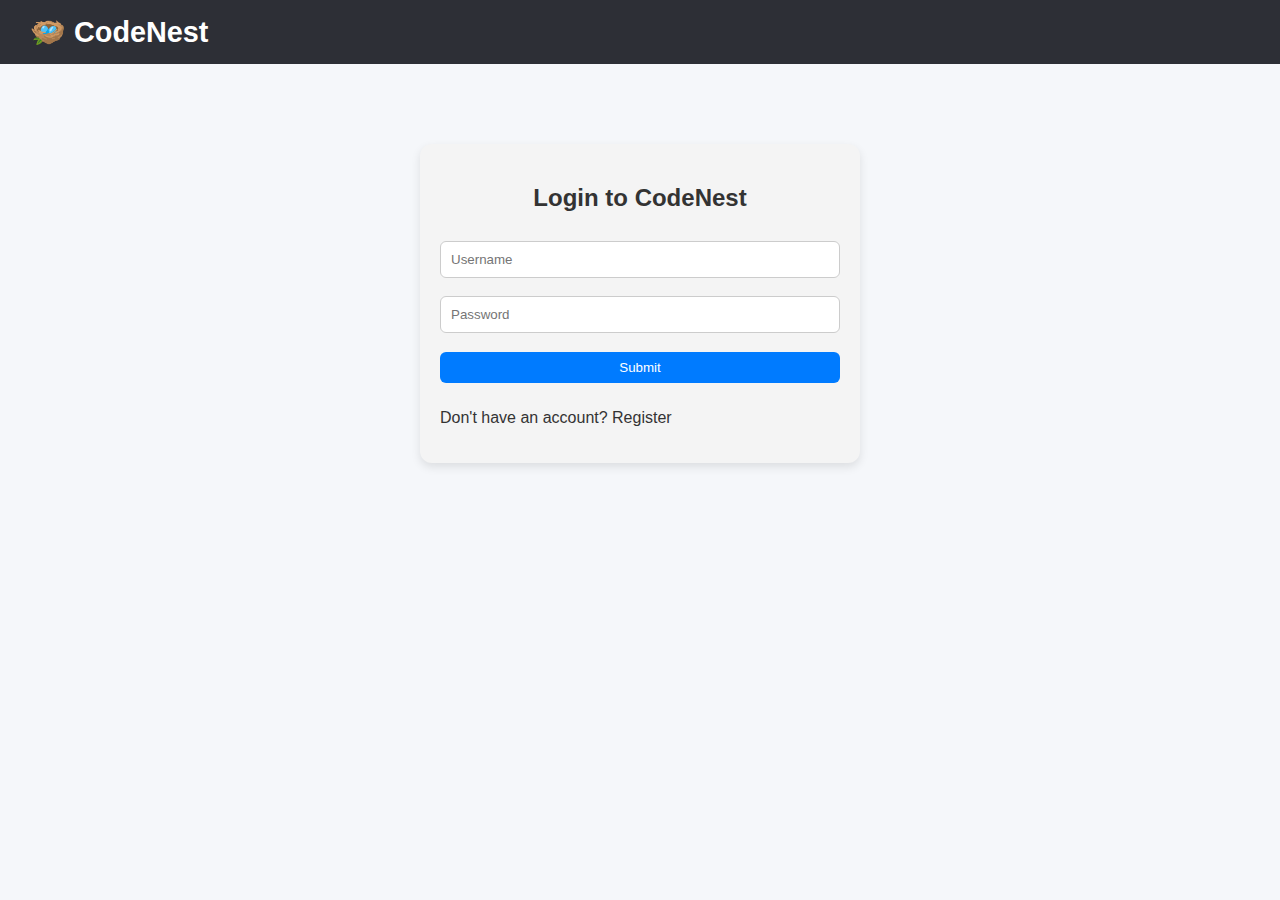
<file: PBA-2/index.html>
<!DOCTYPE html>
<html lang="en">
<head>
  <meta charset="UTF-8">
  <title>CodeNest</title>
  <link rel="stylesheet" href="styles/style.css">
  <script src="scripts/auth.js"></script>
  <link rel="stylesheet" href="styles/footer.css">
  <script>
    function handleSearch(event) {
      if (event.key === 'Enter') {
        const query = event.target.value.trim();
        if (query) {
          window.location.href = `search.html?query=${encodeURIComponent(query)}`;
        }
      }
    }
  </script>
</head>
<body onload="checkLogin()">
  <header class="index-header">
    <div class="logo">🪺 CodeNest</div>
    <input 
      type="text" 
      placeholder="Search topic..." 
      class="search-bar" 
      onkeypress="handleSearch(event)">
    <div class="profile" onclick="window.location.href='profile.html'">👤</div>
  </header>

  <div class="Theory">
    <h2>What is CodeNest?</h2>
    <p>CodeNest is a platform designed to help you learn programming languages and web development technologies in an interactive way. Whether you're a beginner or looking to enhance your skills, CodeNest has something for everyone.</p>
    <p>We offer a variety of topics including HTML, CSS, JavaScript, and more. Each topic is designed to provide you with the knowledge and skills you need to succeed in your coding journey.</p>
    <p>Join us today and start your learning adventure!</p>
  </div> 

  <main>
    <h2>What do you want to start learning?</h2>
    <div class="topic-buttons">
      <a href="htmllec.html"><div class="topic"><img src="https://assets.onecompiler.app/436w5wsnq/43esnttq2/html1.png"></div></a>
      <a href="css.html"><div class="topic"><img src="https://assets.onecompiler.app/436w5wsnq/43esnttq2/Screenshot%202025-04-14%20at%202.42.32%E2%80%AFPM.png"></div></a>
      <a href="js.html"><div class="topic"><img src="https://assets.onecompiler.app/436w5wsnq/43esz3mt6/Screenshot%202025-04-14%20at%205.12.29%E2%80%AFPM.png"></div></a>
    </div>

    

    <div class="reviews-section">
      <h2>What Our Users Say</h2>
      <div class="reviews-container">
        <div class="review">
          <p>"CodeNest is amazing! I learned so much in just a few weeks."</p>
          <p><strong>- Alice</strong></p>
        </div>
        <div class="review">
          <p>"The interactive lessons are very engaging and easy to follow."</p>
          <p><strong>- Bob</strong></p>
        </div>
        <div class="review">
          <p>"I love the clean design and the variety of topics available."</p>
          <p><strong>- Charlie</strong></p>
        </div>
        <div class="review">
          <p>"CodeNest helped me land my first job as a web developer!"</p>
          <p><strong>- Diana</strong></p>
        </div>
      </div>
    </div>
  </main>

  <footer>
    <div class="footer-content">
      <div class="footer-section">
        <h3>About CodeNest</h3>
        <p>CodeNest is your go-to platform for learning web development and programming interactively. Join us and start your coding journey today!</p>
      </div>
      <div class="footer-section">
        <h3>Contact Us</h3>
        <p>Email: support@codenest.com</p>
        <p>Phone: +1-234-567-890</p>
      </div>
      <div class="footer-section">
        <h3>Follow Us</h3>
        <div class="social-icons">
          <a href="https://facebook.com" target="_blank">Facebook</a> |
          <a href="https://twitter.com" target="_blank">Twitter</a> |
          <a href="https://instagram.com" target="_blank">Instagram</a>
        </div>
      </div>
    </div>
    <div class="footer-bottom">
      <p>&copy; 2025 CodeNest. All rights reserved.</p>
    </div>
  </footer>
</body>
</html>
</file>
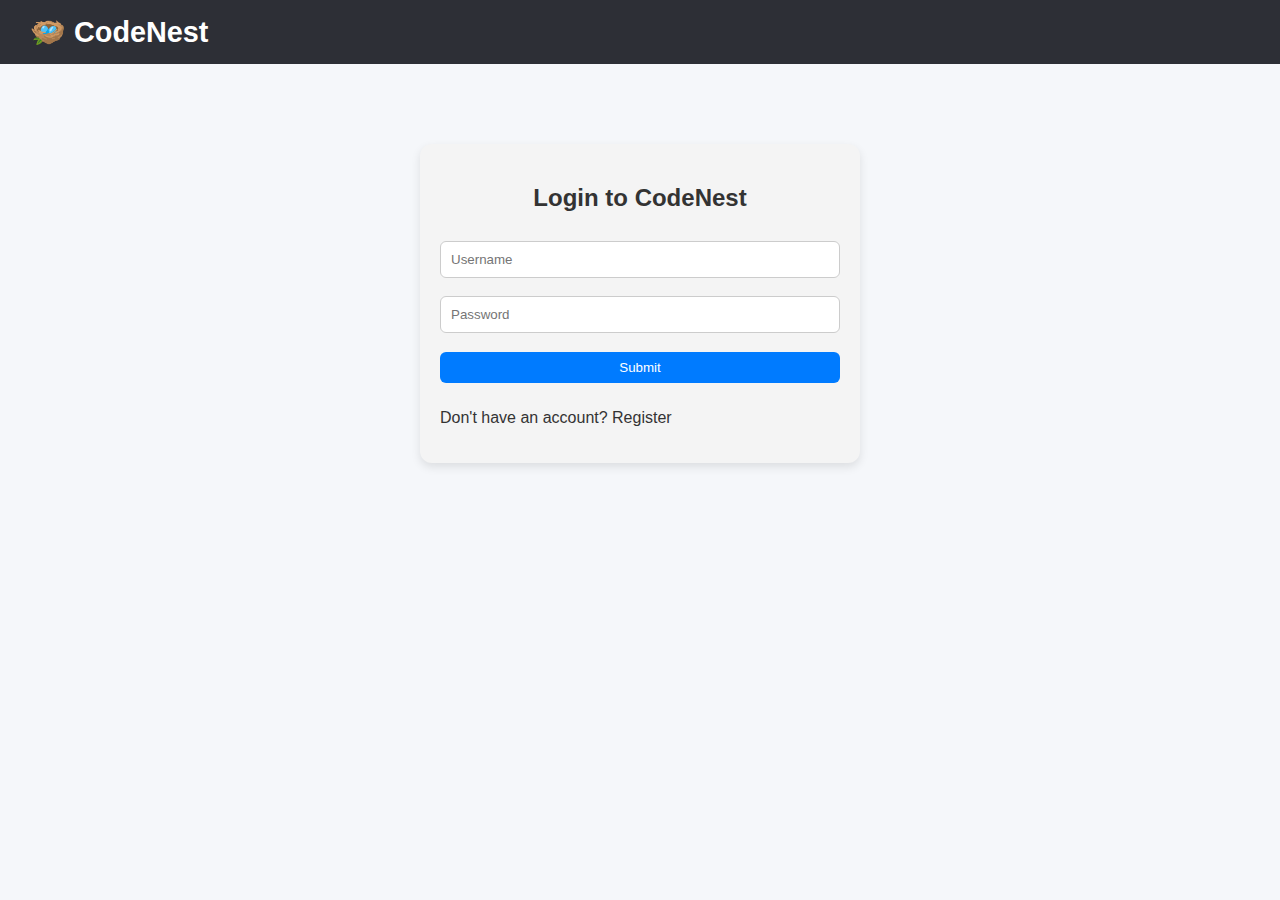
<file: PBA-2/PBA-2 V2/index.html>
<!DOCTYPE html>
<html lang="en">
<head>
  <meta charset="UTF-8">
  <meta name="viewport" content="width=device-width, initial-scale=1.0">
  <title>CodeNest</title>
  <link rel="stylesheet" href="styles/style.css">
  <script src="scripts/auth.js"></script>
  <link rel="stylesheet" href="styles/footer.css">

  <script>
    function handleSearch(event) {
      if (event.key === 'Enter') {
        const query = event.target.value.trim();
        if (query) {
          window.location.href = `search.html?query=${encodeURIComponent(query)}`;
        }
      }
    }
  </script>
</head>

<body onload="checkLogin()">
  <header class="index-header">
    <div class="logo">🪺 CodeNest</div>
    <div class="login" onclick="window.location.href='login.html'">Login</div>
    <div class="profile" onclick="window.location.href='profile.html'">👤</div>
    </header>
    
    <header>
    <input 
      type="text" 
      placeholder="Search topic..." 
      class="search-bar" 
      onkeypress="handleSearch(event)">
  </header>
  
  <style>
    .search-bar {
      display: block;
      margin: 0 auto;
      padding: 10px;
      width: 45%;
    }
    .index-header{
      padding-top: 30px;
    }
  </style>

  <div class="Theory">
    <h2>What is CodeNest?</h2>
    <p>CodeNest is a platform designed to help you learn programming languages and web development technologies in an interactive way. Whether you're a beginner or looking to enhance your skills, CodeNest has something for everyone.</p>
    <p>We offer a variety of topics including HTML, CSS, JavaScript, and more. Each topic is designed to provide you with the knowledge and skills you need to succeed in your coding journey.</p>
    <p>Join us today and start your learning adventure!</p>
  </div> 

  <main>
    <h2>What do you want to start learning?</h2>
    <div class="topic-buttons">
      <a href="htmllec.html"><div class="topic"><img src="https://assets.onecompiler.app/436w5wsnq/43esnttq2/html1.png" alt="topic"></div></a>
      <a href="css.html"><div class="topic"><img src="https://assets.onecompiler.app/436w5wsnq/43esnttq2/Screenshot%202025-04-14%20at%202.42.32%E2%80%AFPM.png" alt="topic"></div></a>
      <a href="js.html"><div class="topic"><img src="https://assets.onecompiler.app/436w5wsnq/43esz3mt6/Screenshot%202025-04-14%20at%205.12.29%E2%80%AFPM.png" alt="topic"></div></a>
    </div>

    

    <div class="reviews-section">
      <h2>What Our Users Say</h2>
      <div class="reviews-container">
        <div class="review">
          <p>"CodeNest is amazing! I learned so much in just a few weeks."</p>
          <p><strong>- Alice</strong></p>
        </div>
        <div class="review">
          <p>"The interactive lessons are very engaging and easy to follow."</p>
          <p><strong>- Bob</strong></p>
        </div>
        <div class="review">
          <p>"I love the clean design and the variety of topics available."</p>
          <p><strong>- Charlie</strong></p>
        </div>
        <div class="review">
          <p>"CodeNest helped me land my first job as a web developer!"</p>
          <p><strong>- Diana</strong></p>
        </div>
      </div>
    </div>
  </main>

  <footer>
    <div class="footer-content">
      <div class="footer-section">
        <h3>About CodeNest</h3>
        <p>CodeNest is your go-to platform for learning web development and programming interactively. Join us and start your coding journey today!</p>
      </div>
      <div class="footer-section">
        <h3>Contact Us</h3>
        <p>Email: support@codenest.com</p>
        <p>Phone: +1-234-567-890</p>
      </div>
      <div class="footer-section">
        <h3>Follow Us</h3>
        <div class="social-icons">
          <a href="https://facebook.com" target="_blank" rel="noopener">Facebook</a> |
          <a href="https://twitter.com" target="_blank" rel="noopener">Twitter</a> |
          <a href="https://instagram.com" target="_blank" rel="noopener">Instagram</a>
        </div>
      </div>
    </div>
    <div class="footer-bottom">
      <p>&copy; 2025 CodeNest. All rights reserved.</p>
    </div>
  </footer>
</body>
</html>
</file>
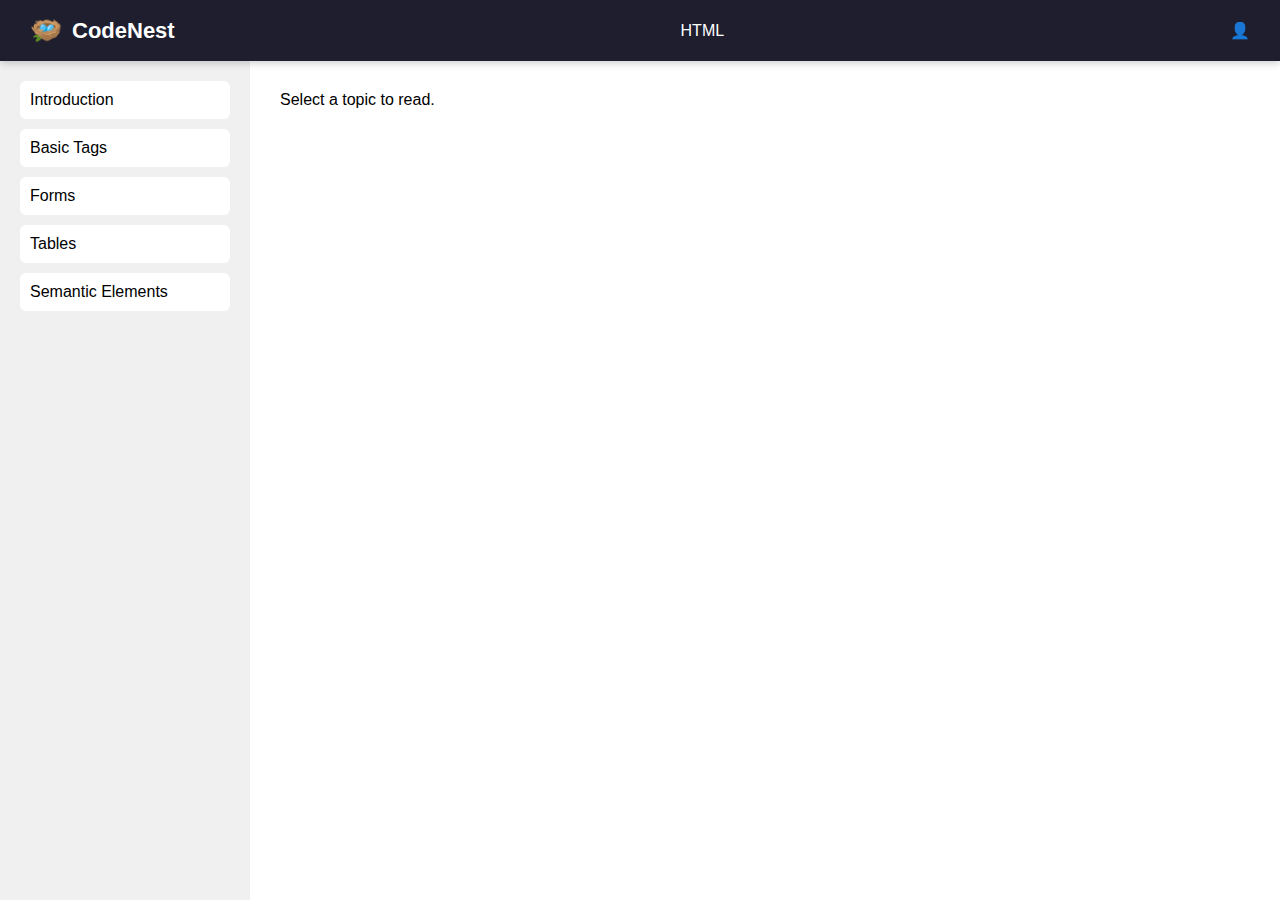
<file: PBA-2/htmllec.html>
<!DOCTYPE html>
<html lang="en">
<head>
  <meta charset="UTF-8">
  <title>Learn HTML - CodeNest</title>
  <link rel="stylesheet" href="styles/topicStyles.css">
</head>
<body>
  <header class="main-header">
    <a href="index.html" class="logo">
      <span class="logo-icon">🪺</span>
      <span class="logo-text">CodeNest</span>
    </a>
    <div class="title">HTML</div>
    <div class="profile">👤</div>
  </header>

  <div class="main-content">
  <div class="sidebar">
    <ul>
      <li onclick="loadTopic('intro_html')">Introduction</li>
      <li onclick="loadTopic('tags_html')">Basic Tags</li>
      <li onclick="loadTopic('forms_html')">Forms</li>
      <li onclick="loadTopic('tables_html')">Tables</li>
      <li onclick="loadTopic('semantic_html')">Semantic Elements</li>
    </ul>
  </div>

  <div class="content" id="contentArea">
    <p>Select a topic to read.</p>
  </div>

</div>

  <script src="scripts/topicData.js"></script>
  <script src="scripts/topicLoader.js"></script>
</body>
</html>
</file>
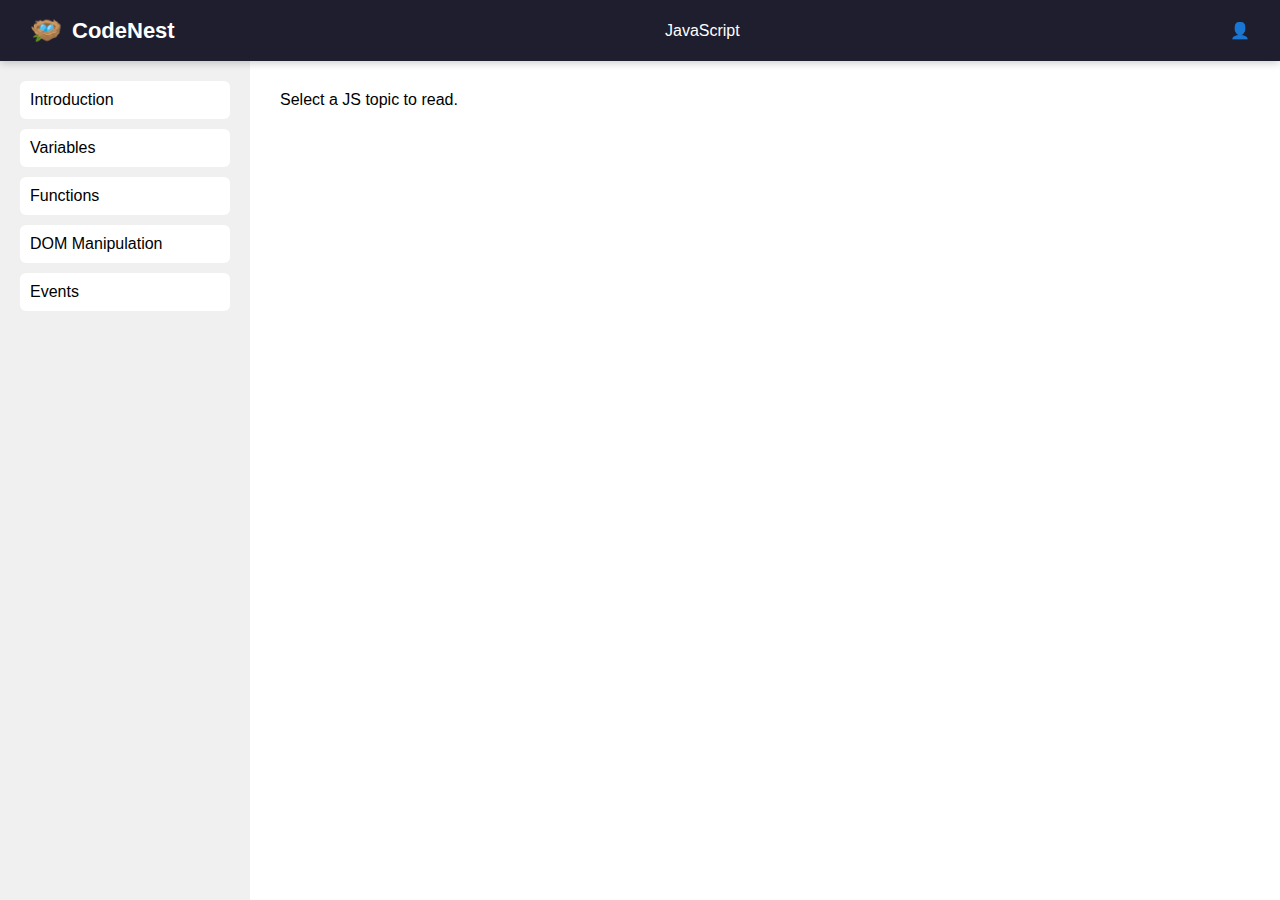
<file: PBA-2/js.html>
<!DOCTYPE html>
<html lang="en">
<head>
  <meta charset="UTF-8">
  <title>Learn JavaScript - CodeNest</title>
  <link rel="stylesheet" href="styles/topicStyles.css">
</head>
<body>
  <header class="main-header">
    <a href="index.html" class="logo">
      <span class="logo-icon">🪺</span>
      <span class="logo-text">CodeNest</span>
    </a>
    <div class="title">JavaScript</div>
    <div class="profile">👤</div>
  </header>

  <div class="main-content">
  <div class="sidebar">
    <ul>
      <li onclick="loadTopic('intro')">Introduction</li>
      <li onclick="loadTopic('variables')">Variables</li>
      <li onclick="loadTopic('functions')">Functions</li>
      <li onclick="loadTopic('dom')">DOM Manipulation</li>
      <li onclick="loadTopic('events')">Events</li>
    </ul>
  </div>

  <div class="content" id="contentArea">
    <p>Select a JS topic to read.</p>
  </div>

</div>

  <script src="scripts/topicData.js"></script>
  <script src="scripts/topicLoader.js"></script>
</body>
</html>
</file>
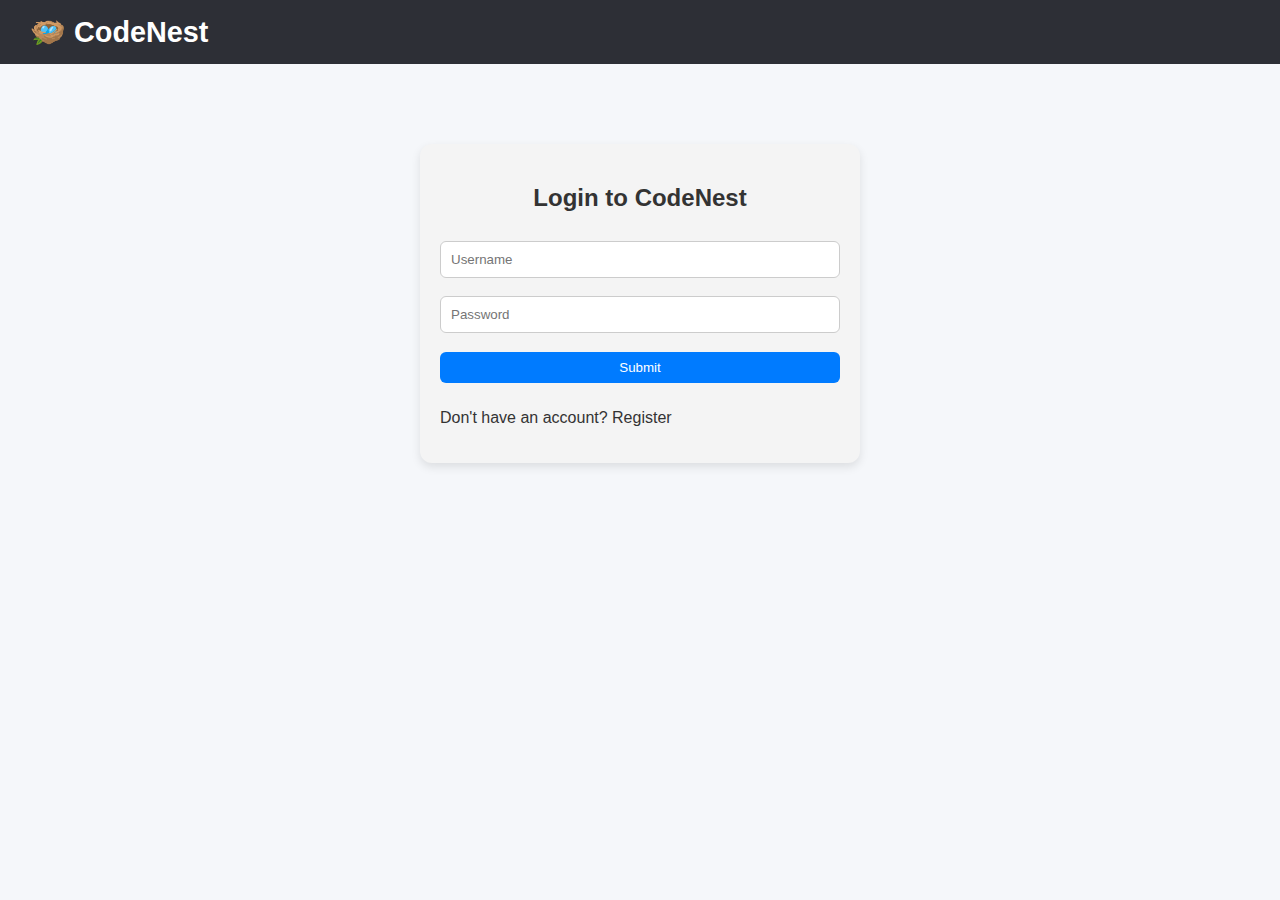
<file: PBA-2/login.html>
<!DOCTYPE html>
<html lang="en">
<head>
  <meta charset="UTF-8">
  <title>Login | CodeNest</title>
  <link rel="stylesheet" href="styles/style.css">
  <script src="scripts/auth.js"></script>
</head>
<body>

  <!-- Header -->
  <header>
    <div class="logo">🪺 CodeNest</div>
  </header>

  <div class="auth-container">
    <h2 id="formTitle">Login to CodeNest</h2>
    <form onsubmit="handleSubmit(event)">
      <input type="text" id="name" placeholder="Name" style="display:none;">
      <input type="email" id="email" placeholder="Email" style="display:none;">
      <input type="text" id="username" placeholder="Username" required>
      <input type="password" id="password" placeholder="Password" required>
      <button type="submit">Submit</button>
    </form>
    <p id="toggleForm" onclick="toggleMode()">Don't have an account? Register</p>
  </div>

  <script>
    let isRegister = false;

    function toggleMode() {
      isRegister = !isRegister;
      document.getElementById('formTitle').innerText = isRegister ? "Register on CodeNest" : "Login to CodeNest";
      document.getElementById('toggleForm').innerText = isRegister ? "Already have an account? Login" : "Don't have an account? Register";
      document.getElementById('name').style.display = isRegister ? "block" : "none";
      document.getElementById('email').style.display = isRegister ? "block" : "none";
    }

    function handleSubmit(e) {
      e.preventDefault();
      const name = document.getElementById('name').value;
      const email = document.getElementById('email').value;
      const username = document.getElementById('username').value;
      const password = document.getElementById('password').value;

      if (isRegister) {
        if (register(name, email, username, password)) {
          window.location.href = "index.html";
        }
      } else {
        if (login(username, password)) {
          window.location.href = "index.html";
        }
      }
    }
  </script>
</body>
</html>
</file>
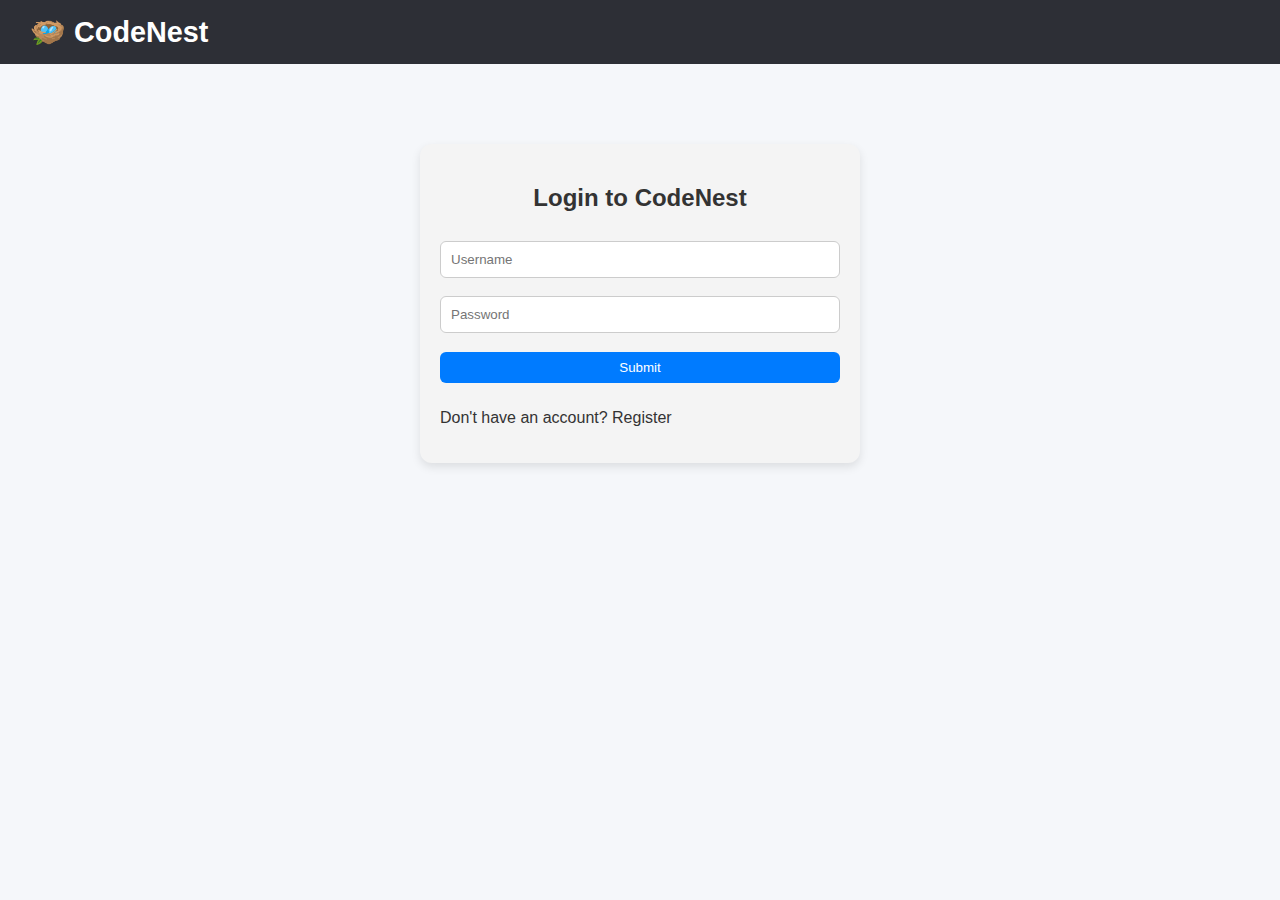
<file: PBA-2/profile.html>
<!DOCTYPE html>
<html lang="en">
<head>
  <meta charset="UTF-8">
  <title>Profile | CodeNest</title>
  <link rel="stylesheet" href="styles/style.css">
  <script src="scripts/auth.js"></script>
</head>
<body onload="loadProfile()">

  <!-- Header -->
  <header>
    <div class="logo">🪺 CodeNest</div>
    <input type="text" placeholder="Search topic..." class="search-bar">
    <div class="profile" onclick="window.location.href='profile.html'">👤</div>
  </header>

  <div class="profile-page">
    <button class="back-button" onclick="window.history.back()">← Back</button>
    <div class="profile-card">
      <h2>User Profile</h2>
      <input type="password" placeholder="Enter your password to view details" id="verifyPass">
      <button onclick="unlockProfile()">Unlock</button>

      <div id="profileInfo" style="display:none;">
        <img src="https://via.placeholder.com/150" alt="Profile Picture" class="profile-picture">
        <p><strong>Name:</strong> <span id="name"></span></p>
        <p><strong>Email:</strong> <span id="email"></span></p>
        <p><strong>Username:</strong> <span id="username"></span></p>
        <button onclick="logout()">Logout</button>
      </div>
    </div>
  </div>

  <script>
    function loadProfile() {
      if (!getCurrentUser()) window.location.href = 'login.html';
    }

    function unlockProfile() {
      const enteredPass = document.getElementById('verifyPass').value;
      if (validatePassword(enteredPass)) {
        const user = getCurrentUser();
        document.getElementById('name').innerText = user.name;
        document.getElementById('email').innerText = user.email;
        document.getElementById('username').innerText = user.username;
        document.getElementById('profileInfo').style.display = 'block';
      } else {
        alert("Incorrect password!");
      }
    }
  </script>
</body>
</html>
</file>
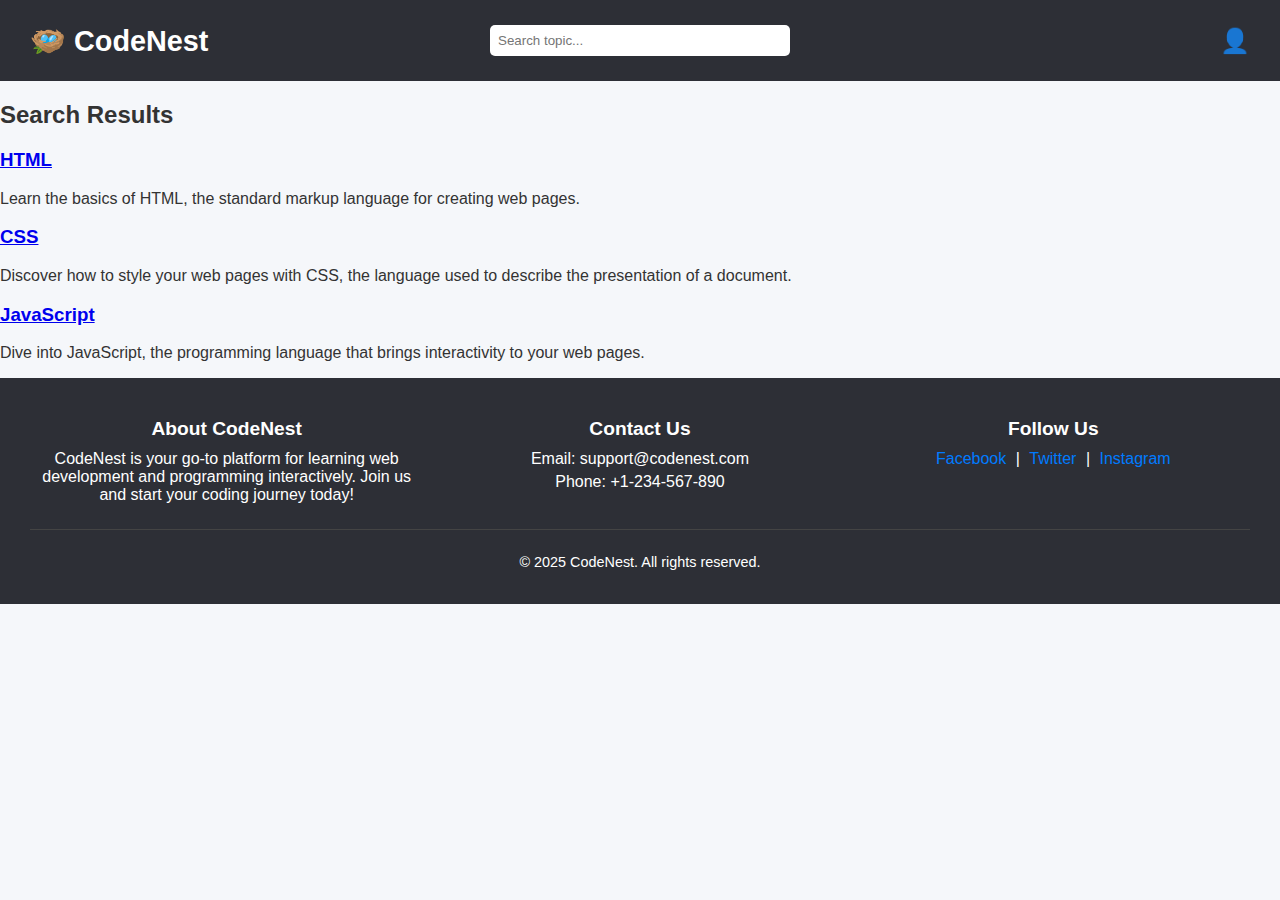
<file: PBA-2/search.html>
<!DOCTYPE html>
<html lang="en">
<head>
  <meta charset="UTF-8">
  <title>CodeNest</title>
  <link rel="stylesheet" href="styles/style.css">
  <script src="scripts/auth.js"></script>
  <link rel="stylesheet" href="styles/footer.css">
</head>

    <header class="index-header">
      <div class="logo">🪺 CodeNest</div>
      <input type="text" placeholder="Search topic..." class="search-bar">
      <div class="profile" onclick="window.location.href='profile.html'">👤</div>
    </header>

<body>

    <div class = "search-results" id="search-results">
        <h2>Search Results</h2>
        
        <div class="result-item">
            <h3><a href="htmllec.html">HTML</a></h3>
            <p>Learn the basics of HTML, the standard markup language for creating web pages.</p>
        </div>
        <div class="result-item">
            <h3><a href="css.html">CSS</a></h3>
            <p>Discover how to style your web pages with CSS, the language used to describe the presentation of a document.</p>
        </div>
        <div class="result-item">
            <h3><a href="js.html">JavaScript</a></h3>
            <p>Dive into JavaScript, the programming language that brings interactivity to your web pages.</p>
        </div>
        

    <footer>
        <div class="footer-content">
          <div class="footer-section">
            <h3>About CodeNest</h3>
            <p>CodeNest is your go-to platform for learning web development and programming interactively. Join us and start your coding journey today!</p>
          </div>
          <div class="footer-section">
            <h3>Contact Us</h3>
            <p>Email: support@codenest.com</p>
            <p>Phone: +1-234-567-890</p>
          </div>
          <div class="footer-section">
            <h3>Follow Us</h3>
            <div class="social-icons">
              <a href="https://facebook.com" target="_blank">Facebook</a> |
              <a href="https://twitter.com" target="_blank">Twitter</a> |
              <a href="https://instagram.com" target="_blank">Instagram</a>
            </div>
          </div>
        </div>
        <div class="footer-bottom">
          <p>&copy; 2025 CodeNest. All rights reserved.</p>
        </div>
      </footer>
    </body>
    <script>
      document.addEventListener('DOMContentLoaded', () => {
        const urlParams = new URLSearchParams(window.location.search);
        const query = urlParams.get('query')?.toLowerCase();
    
        if (query) {
          const results = document.querySelectorAll('.result-item');
          let hasResults = false;
    
          results.forEach(result => {
            const title = result.querySelector('h3').textContent.toLowerCase();
            const description = result.querySelector('p').textContent.toLowerCase();
    
            if (title.includes(query) || description.includes(query)) {
              result.style.display = 'block';
              hasResults = true;
            } else {
              result.style.display = 'none';
            }
          });
    
          if (!hasResults) {
            document.getElementById('search-results').innerHTML = `
              <h2>No results found for "${query}"</h2>
            `;
          }
        }
      });
    </script>
</html>
</file>
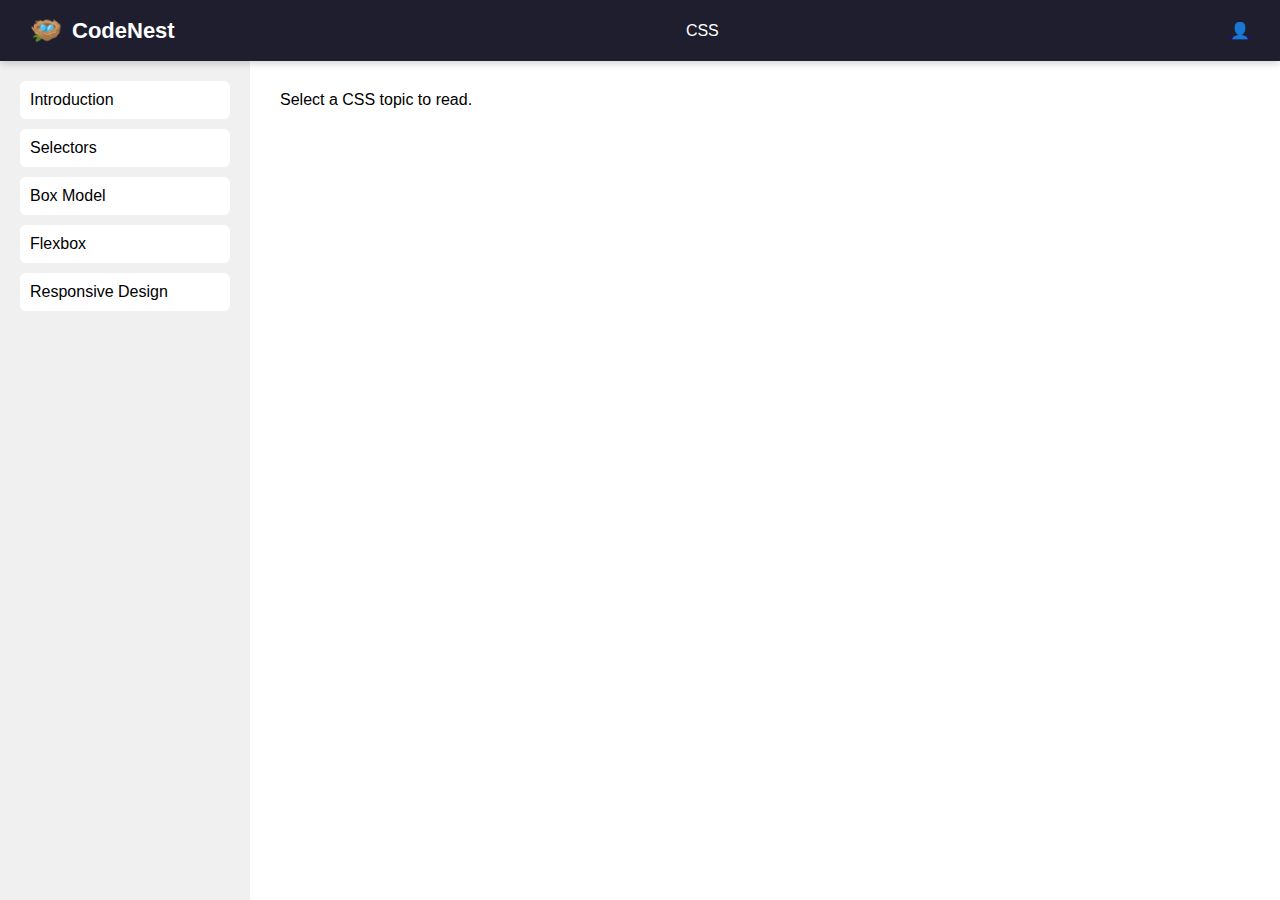
<file: PBA-2/PBA-2 V2/css.html>
<!DOCTYPE html>
<html lang="en">
<head>
  <meta charset="UTF-8">
  <meta name="viewport" content="width=device-width, initial-scale=1.0">
  <title>Learn CSS - CodeNest</title>
  <link rel="stylesheet" href="styles/topicStyles.css">
</head>
<body>
  <header class="main-header">
    <a href="index.html" class="logo">
      <span class="logo-icon">🪺</span>
      <span class="logo-text">CodeNest</span>
    </a>
    <div class="title">CSS</div>
    <a href="profile.html" class="profile">👤</a>
  </header>

  <div class="main-content">
  <div class="sidebar">
    <ul>
      <li onclick="loadTopic('intro_css')">Introduction</li>
      <li onclick="loadTopic('selectors_css')">Selectors</li>
      <li onclick="loadTopic('boxmodel_css')">Box Model</li>
      <li onclick="loadTopic('flexbox_css')">Flexbox</li>
      <li onclick="loadTopic('media_css')">Responsive Design</li>
    </ul>
  </div>

  <div class="content" id="contentArea">
    <p>Select a CSS topic to read.</p>
  </div>

</div>

  <script src="scripts/topicData.js"></script>
  <script src="scripts/topicLoader.js"></script>
</body>
</html>
</file>
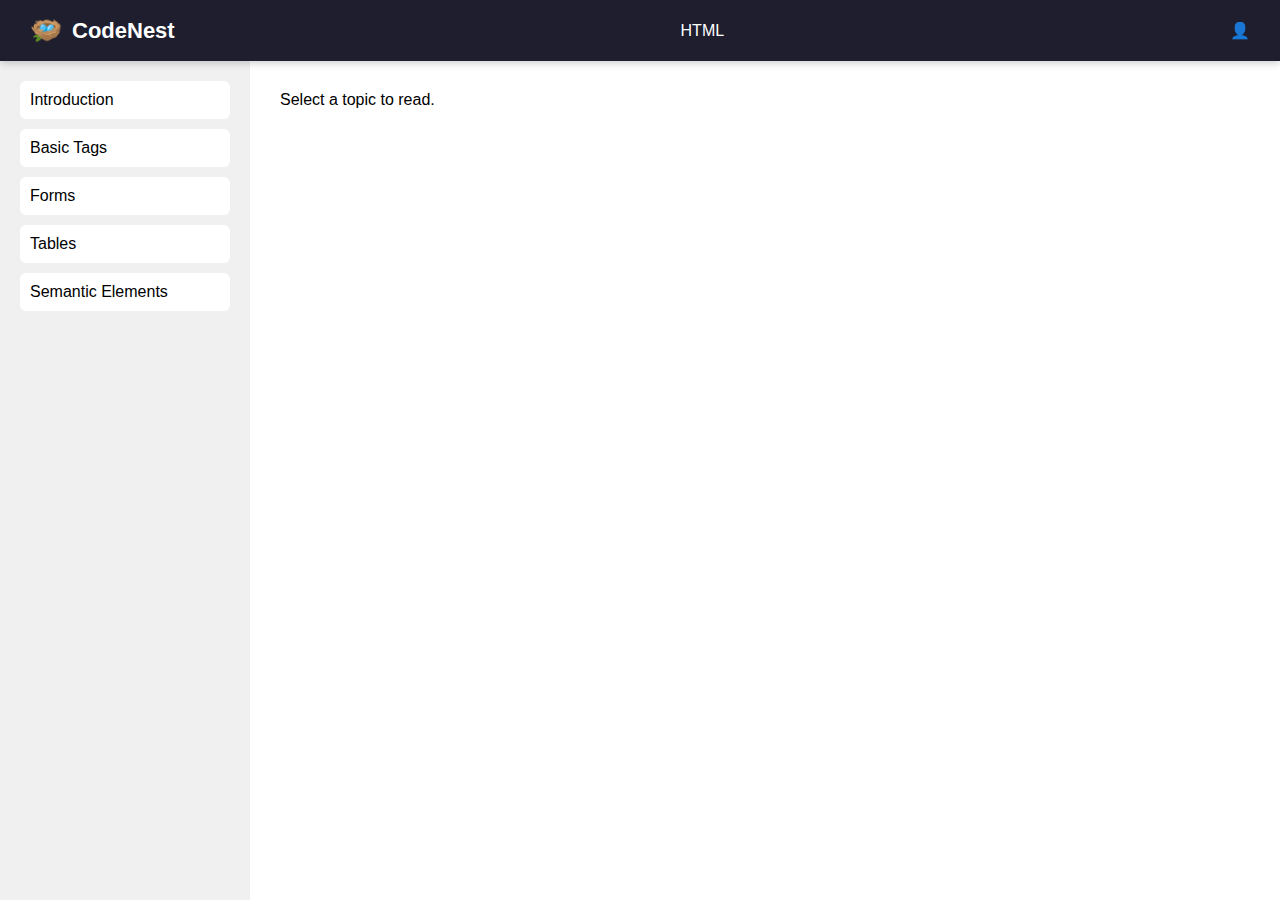
<file: PBA-2/PBA-2 V2/htmllec.html>
<!DOCTYPE html>
<html lang="en">
<head>
  <meta charset="UTF-8">
  <meta name="viewport" content="width=device-width, initial-scale=1.0">
  <title>Learn HTML - CodeNest</title>
  <link rel="stylesheet" href="styles/topicStyles.css">
</head>
<body>
  <header class="main-header">
    <a href="index.html" class="logo">
      <span class="logo-icon">🪺</span>
      <span class="logo-text">CodeNest</span>
    </a>
    <div class="title">HTML</div>
    <div class="profile">👤</div>
  </header>

  <div class="main-content">
  <div class="sidebar">
    <ul>
      <li onclick="loadTopic('intro_html')">Introduction</li>
      <li onclick="loadTopic('tags_html')">Basic Tags</li>
      <li onclick="loadTopic('forms_html')">Forms</li>
      <li onclick="loadTopic('tables_html')">Tables</li>
      <li onclick="loadTopic('semantic_html')">Semantic Elements</li>
    </ul>
  </div>

  <div class="content" id="contentArea">
    <p>Select a topic to read.</p>
  </div>

</div>

  <script src="scripts/topicData.js"></script>
  <script src="scripts/topicLoader.js"></script>
</body>
</html>
</file>
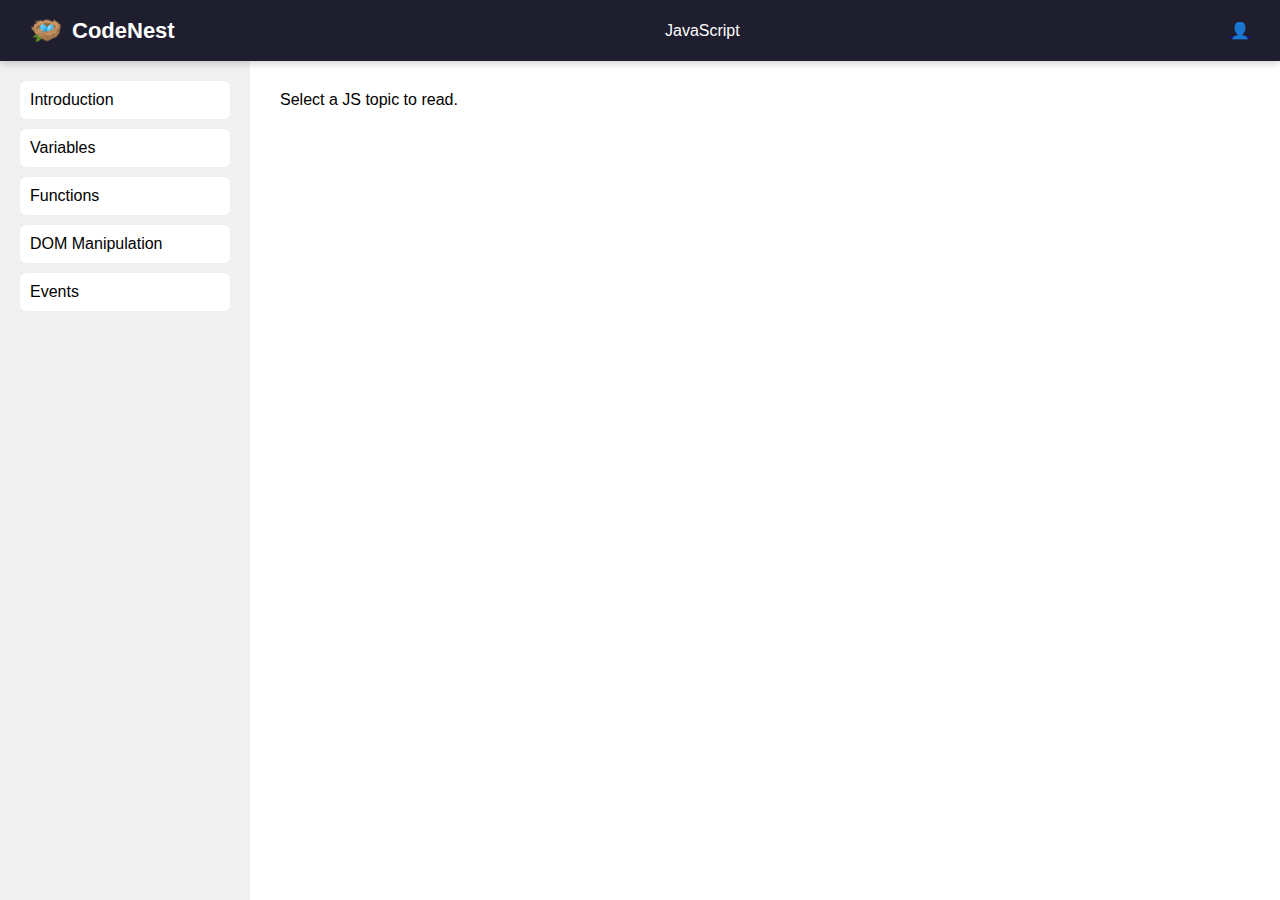
<file: PBA-2/PBA-2 V2/js.html>
<!DOCTYPE html>
<html lang="en">
<head>
  <meta charset="UTF-8">
  <meta name="viewport" content="width=device-width, initial-scale=1.0">
  <title>Learn JavaScript - CodeNest</title>
  <link rel="stylesheet" href="styles/topicStyles.css">
</head>
<body>
  <header class="main-header">
    <a href="index.html" class="logo">
      <span class="logo-icon">🪺</span>
      <span class="logo-text">CodeNest</span>
    </a>
    <div class="title">JavaScript</div>
    <a href="profile.html" class="profile">👤</a>
  </header>

  <div class="main-content">
  <div class="sidebar">
    <ul>
      <li onclick="loadTopic('intro')">Introduction</li>
      <li onclick="loadTopic('variables')">Variables</li>
      <li onclick="loadTopic('functions')">Functions</li>
      <li onclick="loadTopic('dom')">DOM Manipulation</li>
      <li onclick="loadTopic('events')">Events</li>
    </ul>
  </div>

  <div class="content" id="contentArea">
    <p>Select a JS topic to read.</p>
  </div>

</div>

  <script src="scripts/topicData.js"></script>
  <script src="scripts/topicLoader.js"></script>
</body>
</html>
</file>
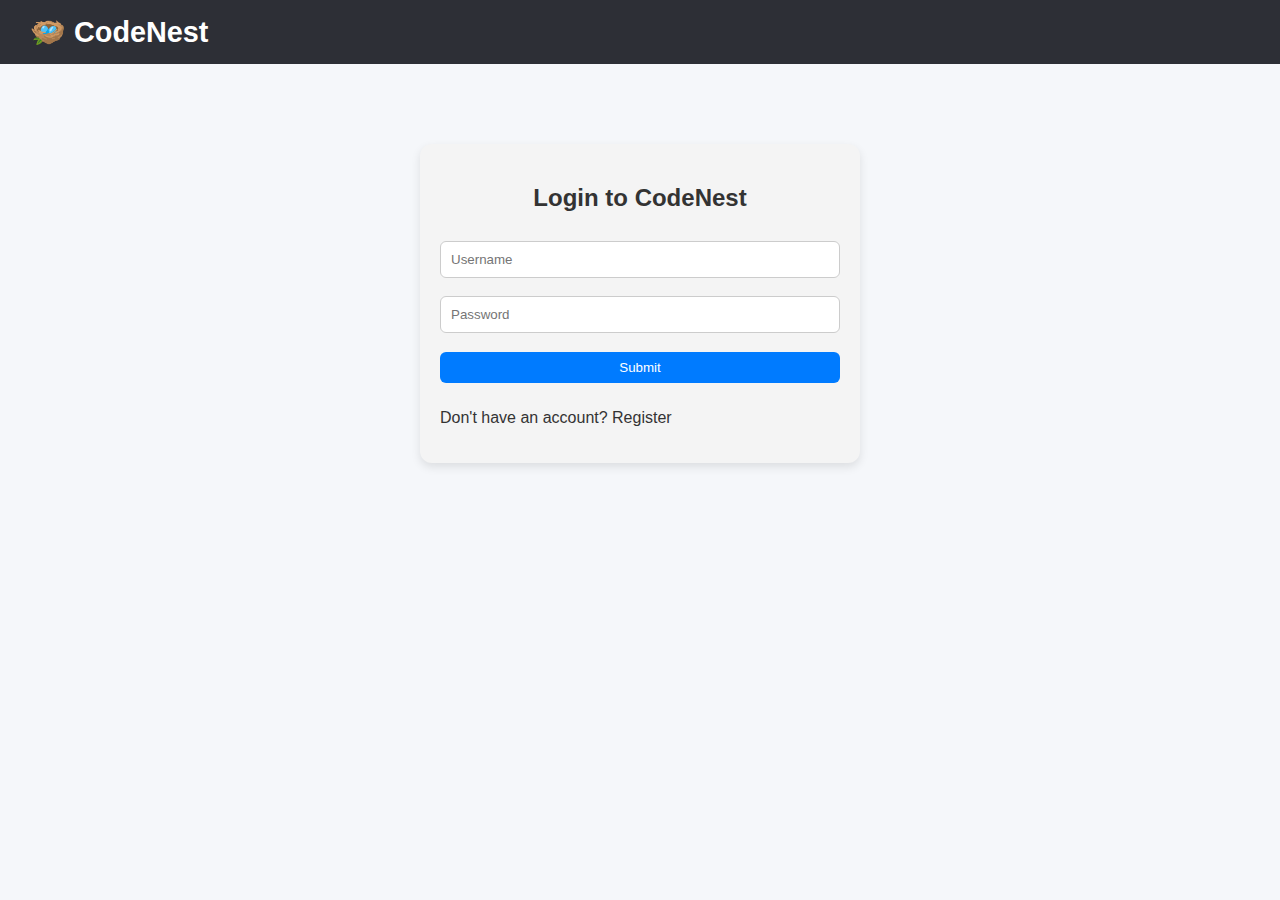
<file: PBA-2/PBA-2 V2/login.html>
<!DOCTYPE html>
<html lang="en">
<head>
  <meta charset="UTF-8">
  <meta name="viewport" content="width=device-width, initial-scale=1.0">
  <title>Login | CodeNest</title>
  <link rel="stylesheet" href="styles/style.css">
  <script src="scripts/auth.js"></script>
</head>
<body>

  <!-- Header -->
  <header>
    <div class="logo">🪺 CodeNest</div>
  </header>

  <div class="auth-container">
    <h2 id="formTitle">Login to CodeNest</h2>
    <form onsubmit="handleSubmit(event)">
      <input type="text" id="name" placeholder="Name" class="hidden">
      <input type="email" id="email" placeholder="Email" class="hidden">
      <input type="text" id="username" placeholder="Username" required>
      <input type="password" id="password" placeholder="Password" required>
      <button type="submit">Submit</button>
    </form>
    <p id="toggleForm" onclick="toggleMode()">Don't have an account? Register</p>
  </div>

  <style>
  .hidden {
    display: none;
  }
</style>

  <script>
    let isRegister = false;

    function toggleMode() {
      isRegister = !isRegister;
      document.getElementById('formTitle').innerText = isRegister ? "Register on CodeNest" : "Login to CodeNest";
      document.getElementById('toggleForm').innerText = isRegister ? "Already have an account? Login" : "Don't have an account? Register";
      document.getElementById('name').style.display = isRegister ? "block" : "none";
      document.getElementById('email').style.display = isRegister ? "block" : "none";
    }

    function handleSubmit(e) {
      e.preventDefault();
      const name = document.getElementById('name').value;
      const email = document.getElementById('email').value;
      const username = document.getElementById('username').value;
      const password = document.getElementById('password').value;

      if (isRegister) {
        if (register(name, email, username, password)) {
          window.location.href = "index.html";
        }
      } else {
        if (login(username, password)) {
          window.location.href = "index.html";
        }
      }
    }
  </script>
</body>
</html>
</file>
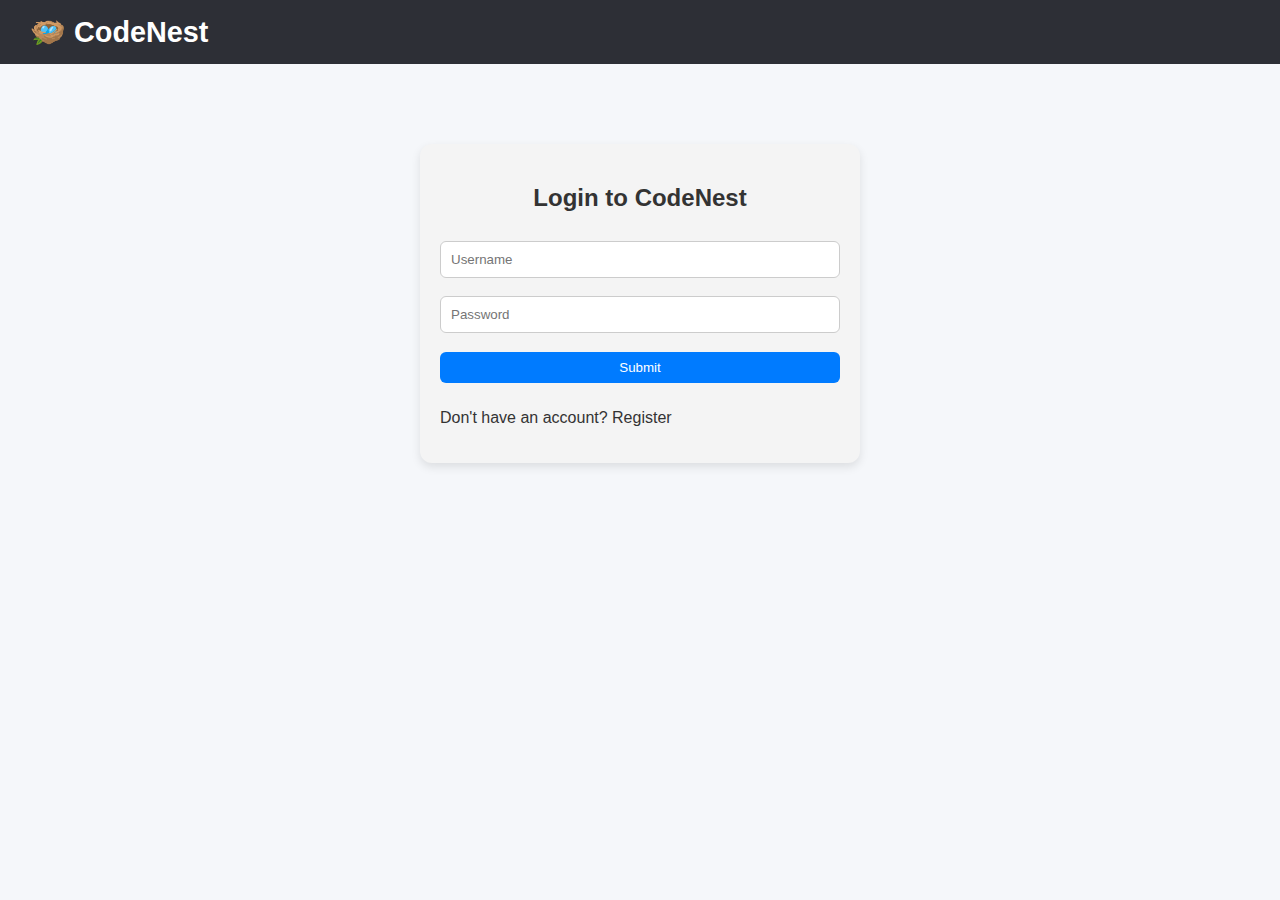
<file: PBA-2/PBA-2 V2/profile.html>
<!DOCTYPE html>
<html lang="en">
<head>
  <meta charset="UTF-8">
  <meta name="viewport" content="width=device-width, initial-scale=1.0">
  <title>Profile | CodeNest</title>
  <link rel="stylesheet" href="styles/style.css">
  <script src="scripts/auth.js"></script>
</head>
<body onload="loadProfile()">

  <!-- Header -->
  <header>
    <div class="logo">🪺 CodeNest</div>
    
    
  </header>

  <div class="profile-page">
    <button class="back-button" onclick="window.history.back()">← Back</button>
    <div class="profile-card">
      <h2>User Profile</h2>
      <input type="password" placeholder="Enter your password to view details" id="verifyPass">
      <button onclick="unlockProfile()">Unlock</button>

      <div id="profileInfo" class="hidden">
        <img src="https://via.placeholder.com/150" alt="Profile Picture" class="profile-picture">
        <p><strong>Name:</strong> <span id="name"></span></p>
        <p><strong>Email:</strong> <span id="email"></span></p>
        <p><strong>Username:</strong> <span id="username"></span></p>
        <button onclick="logout()">Logout</button>
      </div>
    </div>
  </div>

  <style>
    .hidden {
      display: none;
    }
  </style>

  <script>
    function loadProfile() {
      if (!getCurrentUser()) window.location.href = 'login.html';
    }

    function unlockProfile() {
      const enteredPass = document.getElementById('verifyPass').value;
      if (validatePassword(enteredPass)) {
        const user = getCurrentUser();
        document.getElementById('name').innerText = user.name;
        document.getElementById('email').innerText = user.email;
        document.getElementById('username').innerText = user.username;
        document.getElementById('profileInfo').style.display = 'block';
      } else {
        alert("Incorrect password!");
      }
    }
  </script>
</body>
</html>
</file>
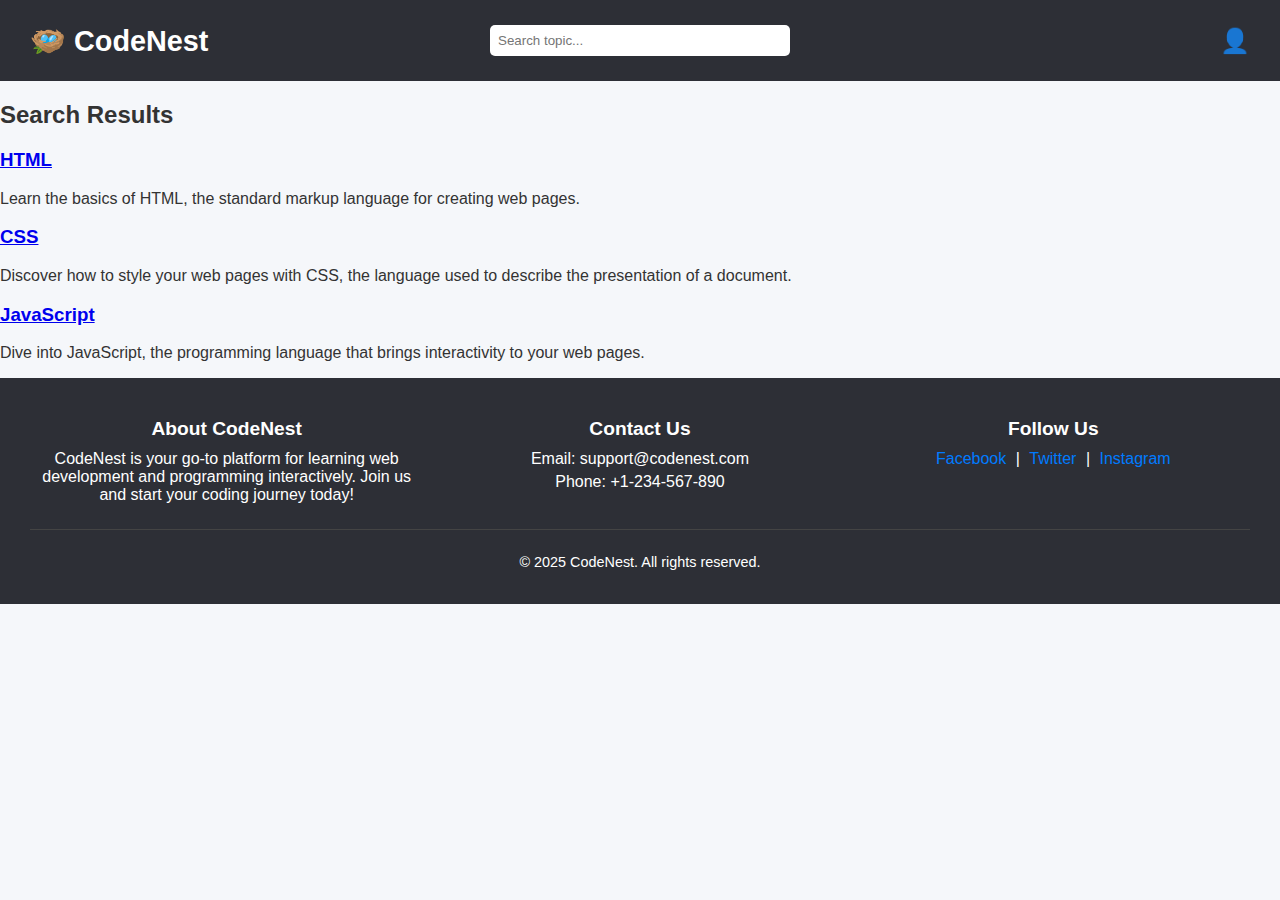
<file: PBA-2/PBA-2 V2/search.html>
<!DOCTYPE html>
<html lang="en">
<head>
  <meta charset="UTF-8">
  <meta name="viewport" content="width=device-width, initial-scale=1.0">
  <title>CodeNest</title>
  <link rel="stylesheet" href="styles/style.css">
  <script src="scripts/auth.js"></script>
  <link rel="stylesheet" href="styles/footer.css">
</head>

    <header class="index-header">
      <div class="logo">🪺 CodeNest</div>
      <input type="text" placeholder="Search topic..." class="search-bar">
      <div class="profile" onclick="window.location.href='profile.html'">👤</div>
    </header>

<body>

    <div class = "search-results" id="search-results">
        <h2>Search Results</h2>
        
        <div class="result-item">
            <h3><a href="htmllec.html">HTML</a></h3>
            <p>Learn the basics of HTML, the standard markup language for creating web pages.</p>
        </div>
        <div class="result-item">
            <h3><a href="css.html">CSS</a></h3>
            <p>Discover how to style your web pages with CSS, the language used to describe the presentation of a document.</p>
        </div>
        <div class="result-item">
            <h3><a href="js.html">JavaScript</a></h3>
            <p>Dive into JavaScript, the programming language that brings interactivity to your web pages.</p>
        </div>
        

    <footer>
        <div class="footer-content">
          <div class="footer-section">
            <h3>About CodeNest</h3>
            <p>CodeNest is your go-to platform for learning web development and programming interactively. Join us and start your coding journey today!</p>
          </div>
          <div class="footer-section">
            <h3>Contact Us</h3>
            <p>Email: support@codenest.com</p>
            <p>Phone: +1-234-567-890</p>
          </div>
          <div class="footer-section">
            <h3>Follow Us</h3>
            <div class="social-icons">
              <a href="https://facebook.com" target="_blank" rel="noopener">Facebook</a> |
              <a href="https://twitter.com" target="_blank" rel="noopener">Twitter</a> |
              <a href="https://instagram.com" target="_blank" rel="noopener">Instagram</a>
            </div>
          </div>
        </div>
        <div class="footer-bottom">
          <p>&copy; 2025 CodeNest. All rights reserved.</p>
        </div>
      </footer>
    </body>
    <script>
      document.addEventListener('DOMContentLoaded', () => {
        const urlParams = new URLSearchParams(window.location.search);
        const query = urlParams.get('query')?.toLowerCase();
    
        if (query) {
          const results = document.querySelectorAll('.result-item');
          let hasResults = false;
    
          results.forEach(result => {
            const title = result.querySelector('h3').textContent.toLowerCase();
            const description = result.querySelector('p').textContent.toLowerCase();
    
            if (title.includes(query) || description.includes(query)) {
              result.style.display = 'block';
              hasResults = true;
            } else {
              result.style.display = 'none';
            }
          });
    
          if (!hasResults) {
            document.getElementById('search-results').innerHTML = `
              <h2>No results found for "${query}"</h2>
            `;
          }
        }
      });
    </script>
</html>
</file>
<file: PBA-2/styles/style.css>
body {
    margin: 0;
    font-family: 'Segoe UI', sans-serif;
    background: #f5f7fa;
    color:#333 ;
  }
  
  header {
    background: #2d2f36;
    color: white;
    display: flex;
    justify-content: space-between;
    padding: 15px 30px;
    align-items: center;
  }
  
  header.index-header {
    display: flex;
    justify-content: center;
    align-items: center;
    position: relative;
  }
  
  header.index-header .logo {
    position: absolute;
    left: 30px;
  }
  
  header.index-header .profile {
    position: absolute;
    right: 30px;
  }
  
  .logo {
    font-size: 1.8em;
    font-weight: bold;
  }
  
  .search-bar {
    padding: 8px;
    width: 300px;
    border-radius: 5px;
    border: none;
    justify-content: center;
  }
  
  .profile {
    font-size: 1.5em;
    cursor: pointer;
  }
  
  main {
    text-align: center;
    padding: 40px;
  }
  
  .topic-buttons {
    display: flex;
    justify-content: center;
    gap: 40px;
    flex-wrap: wrap; /* Allow wrapping for smaller screens */
  }
  
  .topic {
    width: 150px;
    height: 200px; /* Ensure equal height */
    background: white;
    border-radius: 12px;
    box-shadow: 0 5px 10px rgba(0,0,0,0.1);
    padding: 15px;
    cursor: pointer;
    transition: 0.3s;
    display: flex;
    flex-direction: column;
    justify-content: center;
    align-items: center;
  }
  
  .topic:hover {
    transform: translateY(-5px);
  }
  
  .topic img {
    width: 100px;
    height: 100px;
    object-fit: contain; /* Maintain aspect ratio */
  }
  
  .auth-body {
    display: flex;
    justify-content: center;
    align-items: center;
    height: 100vh;
    background: #eef2f5;
  }
  
  .auth-container, .profile-page {
    max-width: 400px;
    margin: 80px auto;
    padding: 20px;
    background: #f4f4f4;
    border-radius: 12px;
    box-shadow: 0 4px 10px rgba(0,0,0,0.1);
  }
  .auth-container h2, .profile-page h2 {
    text-align: center;
  }
  .auth-container input,
  .profile-page input {
    width: 100%;
    padding: 10px;
    margin: 9px 0;
    border-radius: 6px;
    border: 1px solid #ccc;
  }
  .auth-container button,
  .profile-page button {
    width: 100%;
    padding: 8px;
    background-color: #007bff;
    color: white;
    border: none;
    border-radius: 6px;
    cursor: pointer;
  }
  .auth-container button:hover,
  .profile-page button:hover {
    background-color: #0056b3;
  }
  
  button,
  input {
    width: 100%;
    padding: 10px;
    margin: 10px 0;
    border-radius: 6px;
    border: 1px solid #ccc;
    box-sizing: border-box;
  }

/* Profile Page Styling */
.profile-page {
  max-width: 600px;
  margin: 50px auto;
  padding: 20px;
  background: #f4f4f4;
  border-radius: 12px;
  box-shadow: 0 4px 10px rgba(0, 0, 0, 0.1);
  text-align: center;
}

.profile-card {
  padding: 20px;
  background: white;
  border-radius: 12px;
  box-shadow: 0 4px 10px rgba(0, 0, 0, 0.1);
}

.profile-card h2 {
  margin-bottom: 20px;
}

.profile-card input,
.profile-card button {
  width: 100%;
  padding: 10px;
  margin: 10px 0;
  border-radius: 6px;
  border: 1px solid #ccc;
}

.profile-card button {
  background-color: #007bff;
  color: white;
  border: none;
  cursor: pointer;
}

.profile-card button:hover {
  background-color: #0056b3;
}

.profile-picture {
  width: 150px;
  height: 150px;
  border-radius: 50%;
  margin: 20px 0;
  object-fit: cover;
}

.back-button {
  background: #ddd;
  border: none;
  padding: 10px 20px;
  border-radius: 6px;
  cursor: pointer;
  margin-bottom: 20px;
}

.back-button:hover {
  background: #bbb;
}
.Theory {
  justify-content: center;
  border: 2px solid #161515;       /* Green border */
  border-radius: 10px;             /* Rounded corners */
  padding: 20px;                   /* Space inside the box */
  margin: 20px auto;               /* Space around the box */
  width: 80%;                      /* Width of the box */
  background-color: #f9f9f9;       /* Light background */
  box-shadow: 0 4px 8px rgba(0,0,0,0.1);  /* Soft shadow */
}
</file>
<file: PBA-2/styles/footer.css>
/* Footer Styling */
    footer {
      background-color: #2d2f36;
      color: white;
      padding: 20px 30px;
      text-align: center;
    }

    .footer-content {
      display: flex;
      justify-content: space-between;
      flex-wrap: wrap;
      gap: 20px;
      margin-bottom: 20px;
    }

    .footer-section {
      flex: 1;
      min-width: 200px;
    }

    .footer-section h3 {
      margin-bottom: 10px;
      font-size: 1.2em;
    }

    .footer-section p {
      margin: 5px 0;
    }

    .social-icons a {
      color: #007bff;
      text-decoration: none;
      margin: 0 5px;
    }

    .social-icons a:hover {
      text-decoration: underline;
    }

    .footer-bottom {
      border-top: 1px solid #444;
      padding-top: 10px;
      font-size: 0.9em;
    }

    /* Reviews Section */
    .reviews-section {
      text-align: center;
      padding: 40px 20px;
      background-color: #f9f9f9;
      margin: 40px 0;
    }

    .reviews-section h2 {
      margin-bottom: 20px;
      font-size: 1.8em;
      color: #333;
    }

    .reviews-container {
      display: flex;
      justify-content: center;
      flex-wrap: wrap; /* Allow wrapping for smaller screens */
      gap: 20px;
    }

    .review {
      width: 250px; /* Fixed width for each review box */
      padding: 20px;
      background: white;
      border-radius: 12px;
      box-shadow: 0 4px 10px rgba(0, 0, 0, 0.1);
      text-align: center;
    }

    .review p {
      margin: 10px 0;
      font-size: 1.1em;
    }

    .arrow {
      background: #007bff;
      color: white;
      border: none;
      padding: 10px 20px;
      border-radius: 6px;
      cursor: pointer;
      font-size: 1.5em;
    }

    .arrow:hover {
      background: #0056b3;
    }

    .Theory {
      text-align: center;
      margin: 40px auto;
      max-width: 800px;
      padding: 20px;
      background-color: #f4f4f4;
      border-radius: 12px;
      box-shadow: 0 4px 10px rgba(0, 0, 0, 0.1);
    }
</file>
<file: PBA-2/PBA-2 V2/styles/style.css>
body {
    margin: 0;
    font-family: 'Segoe UI', sans-serif;
    background: #f5f7fa;
    color:#333 ;
  }
  
  header {
    background: #2d2f36;
    color: white;
    display: flex;
    justify-content: space-between;
    padding: 15px 30px;
    align-items: center;
  }
  
  header.index-header {
    display: flex;
    justify-content: center;
    align-items: center;
    position: relative;
  }
  
  header.index-header .logo {
    position: absolute;
    left: 30px;
  }

  header.index-header .login{
    position: absolute;
    right: 80px;
    cursor: pointer;
  }

  
  header.index-header .profile {
    position: absolute;
    right: 30px;
  }
  
  .logo {
    font-size: 1.8em;
    font-weight: bold;
  }
  
  .search-bar {
    padding: 8px;
    width: 300px;
    border-radius: 5px;
    border: none;
    justify-content: center;
  }
  
  .profile {
    font-size: 1.5em;
    cursor: pointer;
  }
  
  main {
    text-align: center;
    padding: 40px;
  }
  
  .topic-buttons {
    display: flex;
    justify-content: center;
    gap: 40px;
    flex-wrap: wrap; /* Allow wrapping for smaller screens */
  }
  
  .topic {
    width: 150px;
    height: 200px; /* Ensure equal height */
    background: white;
    border-radius: 12px;
    box-shadow: 0 5px 10px rgba(0,0,0,0.1);
    padding: 15px;
    cursor: pointer;
    transition: 0.3s;
    display: flex;
    flex-direction: column;
    justify-content: center;
    align-items: center;
  }
  
  .topic:hover {
    transform: translateY(-5px);
  }
  
  .topic img {
    width: 100px;
    height: 100px;
    object-fit: contain; /* Maintain aspect ratio */
  }
  
  .auth-body {
    display: flex;
    justify-content: center;
    align-items: center;
    height: 100vh;
    background: #eef2f5;
  }
  
  .auth-container, .profile-page {
    max-width: 400px;
    margin: 80px auto;
    padding: 20px;
    background: #f4f4f4;
    border-radius: 12px;
    box-shadow: 0 4px 10px rgba(0,0,0,0.1);
  }
  .auth-container h2, .profile-page h2 {
    text-align: center;
  }
  .auth-container input,
  .profile-page input {
    width: 100%;
    padding: 10px;
    margin: 9px 0;
    border-radius: 6px;
    border: 1px solid #ccc;
  }
  .auth-container button,
  .profile-page button {
    width: 100%;
    padding: 8px;
    background-color: #007bff;
    color: white;
    border: none;
    border-radius: 6px;
    cursor: pointer;
  }
  .auth-container button:hover,
  .profile-page button:hover {
    background-color: #0056b3;
  }
  
  button,
  input {
    width: 100%;
    padding: 10px;
    margin: 10px 0;
    border-radius: 6px;
    border: 1px solid #ccc;
    box-sizing: border-box;
  }

/* Profile Page Styling */
.profile-page {
  max-width: 600px;
  margin: 50px auto;
  padding: 20px;
  background: #f4f4f4;
  border-radius: 12px;
  box-shadow: 0 4px 10px rgba(0, 0, 0, 0.1);
  text-align: center;
}

.profile-card {
  padding: 20px;
  background: white;
  border-radius: 12px;
  box-shadow: 0 4px 10px rgba(0, 0, 0, 0.1);
}

.profile-card h2 {
  margin-bottom: 20px;
}

.profile-card input,
.profile-card button {
  width: 100%;
  padding: 10px;
  margin: 10px 0;
  border-radius: 6px;
  border: 1px solid #ccc;
}

.profile-card button {
  background-color: #007bff;
  color: white;
  border: none;
  cursor: pointer;
}

.profile-card button:hover {
  background-color: #0056b3;
}

.profile-picture {
  width: 150px;
  height: 150px;
  border-radius: 50%;
  margin: 20px 0;
  object-fit: cover;
}

.back-button {
  background: #ddd;
  border: none;
  padding: 10px 20px;
  border-radius: 6px;
  cursor: pointer;
  margin-bottom: 20px;
}

.back-button:hover {
  background: #bbb;
}
.Theory {
  justify-content: center;
  border: 2px solid #161515;       /* Green border */
  border-radius: 10px;             /* Rounded corners */
  padding: 20px;                   /* Space inside the box */
  margin: 20px auto;               /* Space around the box */
  width: 80%;                      /* Width of the box */
  background-color: #f9f9f9;       /* Light background */
  box-shadow: 0 4px 8px rgba(0,0,0,0.1);  /* Soft shadow */
}

.topic-content {
  line-height: 1.8; /* Increases line spacing */
  text-align: justify; /* Justifies the text */
  margin: 20px; /* Adds space around the content */
  padding: 15px; /* Adds inner spacing */
  background-color: #f9f9f9; /* Optional: Light background for better readability */
  border-radius: 8px; /* Optional: Rounded corners */
  box-shadow: 0 2px 5px rgba(0, 0, 0, 0.1); /* Optional: Subtle shadow for better aesthetics */
}
</file>
<file: PBA-2/PBA-2 V2/styles/footer.css>
/* Footer Styling */
    footer {
      background-color: #2d2f36;
      color: white;
      padding: 20px 30px;
      text-align: center;
    }

    .footer-content {
      display: flex;
      justify-content: space-between;
      flex-wrap: wrap;
      gap: 20px;
      margin-bottom: 20px;
    }

    .footer-section {
      flex: 1;
      min-width: 200px;
    }

    .footer-section h3 {
      margin-bottom: 10px;
      font-size: 1.2em;
    }

    .footer-section p {
      margin: 5px 0;
    }

    .social-icons a {
      color: #007bff;
      text-decoration: none;
      margin: 0 5px;
    }

    .social-icons a:hover {
      text-decoration: underline;
    }

    .footer-bottom {
      border-top: 1px solid #444;
      padding-top: 10px;
      font-size: 0.9em;
    }

    /* Reviews Section */
    .reviews-section {
      text-align: center;
      padding: 40px 20px;
      background-color: #f9f9f9;
      margin: 40px 0;
    }

    .reviews-section h2 {
      margin-bottom: 20px;
      font-size: 1.8em;
      color: #333;
    }

    .reviews-container {
      display: flex;
      justify-content: center;
      flex-wrap: wrap; /* Allow wrapping for smaller screens */
      gap: 20px;
    }

    .review {
      width: 250px; /* Fixed width for each review box */
      padding: 20px;
      background: white;
      border-radius: 12px;
      box-shadow: 0 4px 10px rgba(0, 0, 0, 0.1);
      text-align: center;
    }

    .review p {
      margin: 10px 0;
      font-size: 1.1em;
    }

    .arrow {
      background: #007bff;
      color: white;
      border: none;
      padding: 10px 20px;
      border-radius: 6px;
      cursor: pointer;
      font-size: 1.5em;
    }

    .arrow:hover {
      background: #0056b3;
    }

    .Theory {
      text-align: center;
      margin: 40px auto;
      max-width: 800px;
      padding: 20px;
      background-color: #f4f4f4;
      border-radius: 12px;
      box-shadow: 0 4px 10px rgba(0, 0, 0, 0.1);
    }
</file>
<file: PBA-2/styles/topicStyles.css>
/* Reset */
* {
  margin: 0;
  padding: 0;
  box-sizing: border-box;
}

body {
  font-family: 'Segoe UI', sans-serif;
  display: flex;
  flex-direction: column; /* Stack header on top */
  height: 100vh; /* Full height for the body */
}

/* Header - horizontal top layout */
.main-header {
  background-color: #1e1e2f;
  color: white;
  padding: 15px 30px;
  display: flex;
  align-items: center;
  justify-content: space-between;
  box-shadow: 0 2px 8px rgba(0,0,0,0.2);
  position: sticky;
  top: 0;
  width: 100%;
  z-index: 1000;
}

/* Logo */
.logo {
  text-decoration: none;
  display: flex;
  align-items: center;
  color: white;
  font-size: 22px;
  font-weight: bold;
  gap: 10px;
}

.logo:hover {
  opacity: 0.8;
}

.logo-icon {
  font-size: 26px;
}

/* Profile */
.profile-icon img {
  width: 36px;
  height: 36px;
  border-radius: 50%;
  cursor: pointer;
}

/* Main content area */
.main-content {
  display: flex; /* Use flexbox for sidebar and content */
  flex-grow: 1; /* Allow it to grow and fill the space */
}

/* Sidebar */
.sidebar {
  width: 250px;
  background: #f0f0f0;
  padding: 20px;
  height: 100%; /* Full height of the parent */
}

.sidebar ul {
  list-style: none;
  padding: 0;
}

.sidebar li {
  padding: 10px;
  margin-bottom: 10px;
  background: white;
  cursor: pointer;
  border-radius: 6px;
}

.sidebar li:hover {
  background: #ddd;
}

/* Content */
.content {
  padding: 30px;
  flex-grow: 1; /* Allow content to grow and fill the remaining space */
  background: #fff;
}

/* Preformatted text */
pre {
  background: #eee;
  padding: 10px;
  border-radius: 5px;
  overflow-x: auto;
}
</file>
<file: PBA-2/PBA-2 V2/styles/topicStyles.css>
/* Reset */
* {
  margin: 0;
  padding: 0;
  box-sizing: border-box;
}

body {
  font-family: 'Segoe UI', sans-serif;
  display: flex;
  flex-direction: column; /* Stack header on top */
  height: 100vh; /* Full height for the body */
}

/* Header - horizontal top layout */
.main-header {
  background-color: #1e1e2f;
  color: white;
  padding: 15px 30px;
  display: flex;
  align-items: center;
  justify-content: space-between;
  box-shadow: 0 2px 8px rgba(0,0,0,0.2);
  position: sticky;
  top: 0;
  width: 100%;
  z-index: 1000;
}

/* Logo */
.logo {
  text-decoration: none;
  display: flex;
  align-items: center;
  color: white;
  font-size: 22px;
  font-weight: bold;
  gap: 10px;
}

.logo:hover {
  opacity: 0.8;
}

.logo-icon {
  font-size: 26px;
}

/* Profile */
.profile-icon img {
  width: 36px;
  height: 36px;
  border-radius: 50%;
  cursor: pointer;
}

/* Main content area */
.main-content {
  display: flex; /* Use flexbox for sidebar and content */
  flex-grow: 1; /* Allow it to grow and fill the space */
}

/* Sidebar */
.sidebar {
  width: 250px;
  background: #f0f0f0;
  padding: 20px;
  height: 100%; /* Full height of the parent */
}

.sidebar ul {
  list-style: none;
  padding: 0;
}

.sidebar li {
  padding: 10px;
  margin-bottom: 10px;
  background: white;
  cursor: pointer;
  border-radius: 6px;
}

.sidebar li:hover {
  background: #ddd;
}

/* Content */
.content {
  padding: 30px;
  flex-grow: 1; /* Allow content to grow and fill the remaining space */
  background: #fff;
}

/* Preformatted text */
pre {
  background: #eee;
  padding: 10px;
  border-radius: 5px;
  overflow-x: auto;
}
</file>
